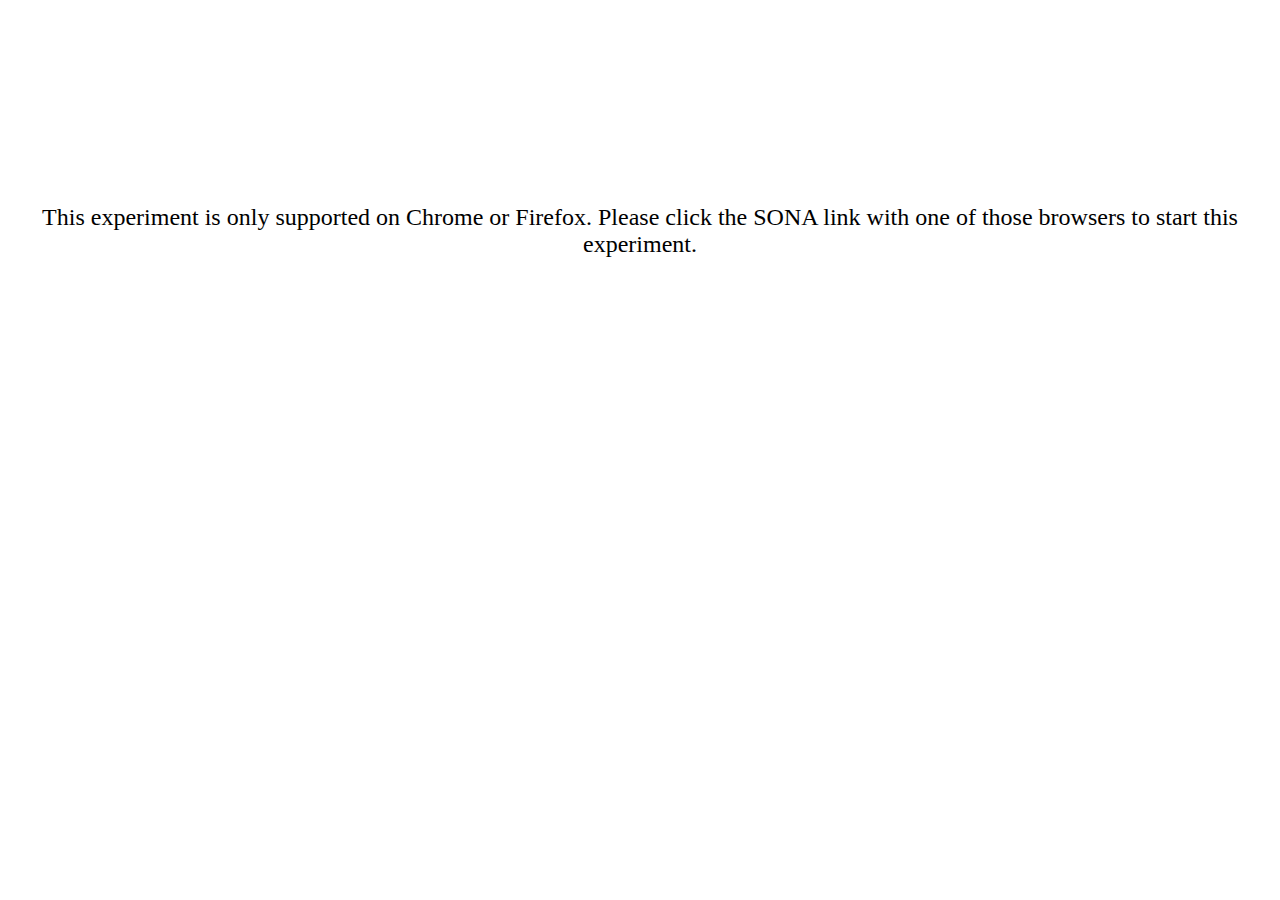
<file: WrongBrowser.html>
<html>

	<!-- JAVASCRIPT -->
	
	<head>
		<script>		
			function go_to(link){
				window.open(link,'_self');
			}			
		</script>	
	</head>
	
	<!-- HTML PART -->
	
	<body>
		<br><br><br><br><br><br><br><br><br><br>	
		<p style="line-height:2"><font size = "5"><center>

		This experiment is only supported on Chrome or Firefox. Please click the SONA link with one of those browsers to start this experiment.

		</center></font></p>
	</body>
</html>
</file>
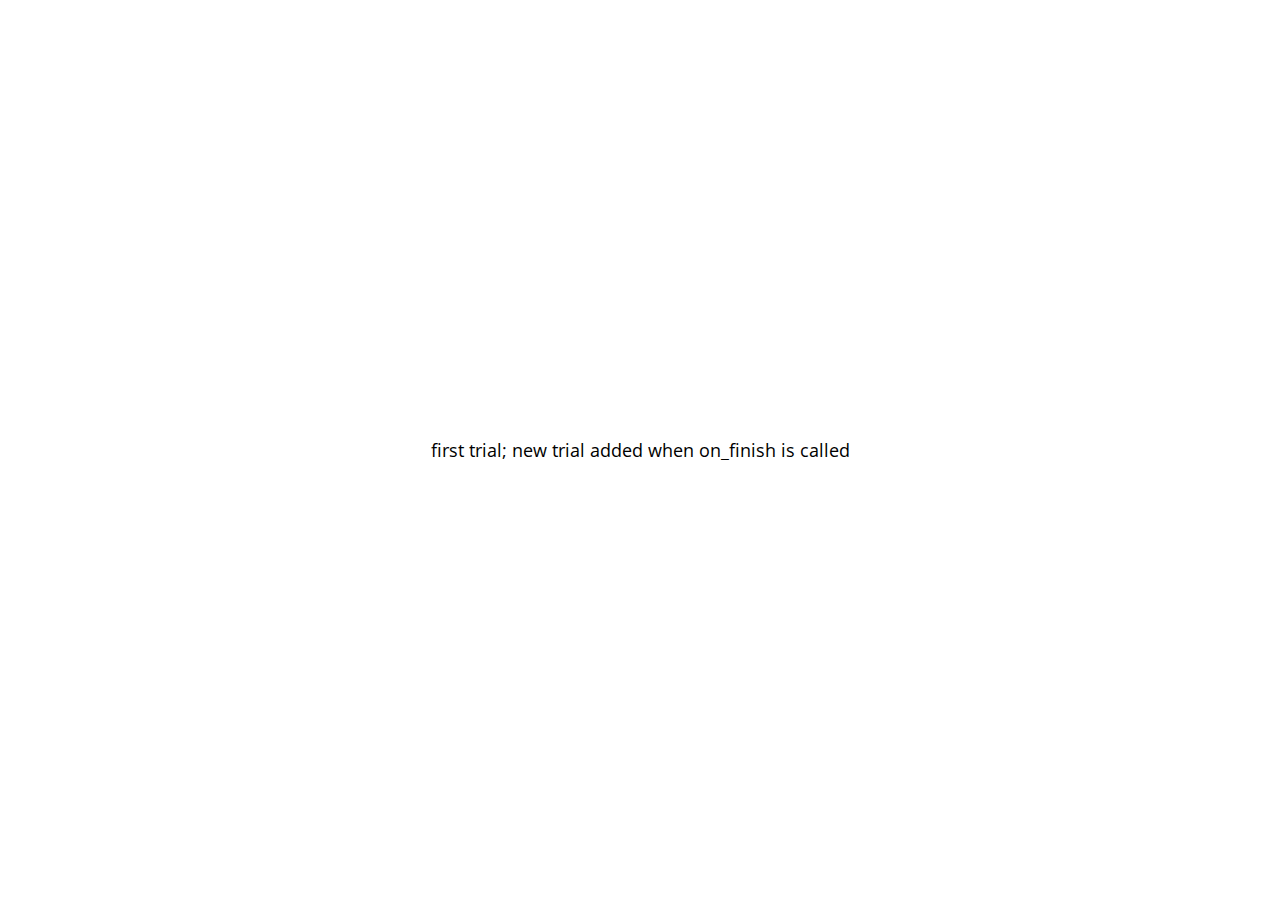
<file: jspsych-6.1.0/examples/add-to-end-of-timeline.html>
<!DOCTYPE html>
<html>
  <head>
    <script src="../jspsych.js"></script>
    <script src="../plugins/jspsych-html-keyboard-response.js"></script>
    <script src="../plugins/jspsych-image-keyboard-response.js"></script>
    <link rel="stylesheet" href="../css/jspsych.css"></link>
  </head>
  <body></body>
  <script>

  var first = {
    type: 'html-keyboard-response',
    stimulus: 'first trial; new trial added when on_finish is called',
    on_finish: function(){
      jsPsych.pauseExperiment();
      jsPsych.addNodeToEndOfTimeline({
        timeline: [{
          type: 'image-keyboard-response',
          stimulus: 'img/happy_face_4.jpg'
        }]
      }, jsPsych.resumeExperiment)
    }
  }

  jsPsych.init({
    timeline: [first],
    on_finish: function(){jsPsych.data.displayData(); }
  });

  </script>
</html>
</file>
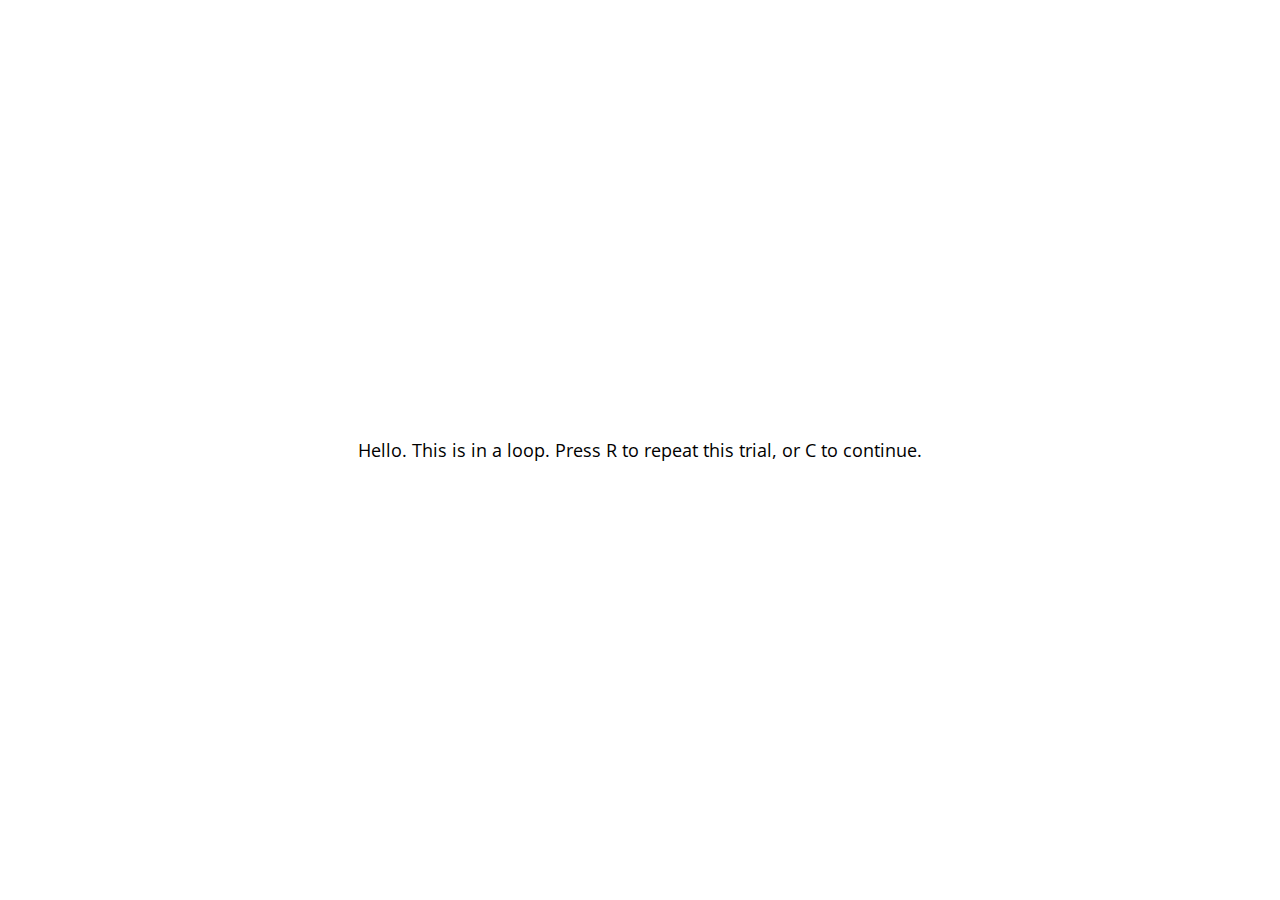
<file: jspsych-6.1.0/examples/conditional-and-loop-functions.html>
<!DOCTYPE html>
<html>
  <head>
    <script src="../jspsych.js"></script>
    <script src="../plugins/jspsych-html-keyboard-response.js"></script>
    <link rel="stylesheet" href="../css/jspsych.css"></link>
  </head>
  <body></body>
  <script>

  var trial = {
    type: 'html-keyboard-response',
    stimulus: 'Hello. This is in a loop. Press R to repeat this trial, or C to continue.',
    choices: ['r','c']
  }

  var loop_node = {
    timeline: [trial],
    loop_function: function(data){
      if(jsPsych.pluginAPI.convertKeyCharacterToKeyCode('r') == data.values()[0].key_press){
        return true;
      } else {
        return false;
      }
    }
  }

  var pre_if_trial = {
    type: 'html-keyboard-response',
    stimulus: 'The next trial is in a conditional statement. Press S to skip it, or V to view it.',
    choices: ['s','v']
  }

  var if_trial = {
    type: 'html-keyboard-response',
    stimulus: 'You chose to view the trial. Press any key to continue.'
  }

  var if_node = {
    timeline: [if_trial],
    conditional_function: function(){
      var data = jsPsych.data.get().last(1).values()[0];
      if(data.key_press == jsPsych.pluginAPI.convertKeyCharacterToKeyCode('s')){
        return false;
      } else {
        return true;
      }
    }
  }

  var after_if_trial = {
    type: 'html-keyboard-response',
    stimulus: 'This is the trial after the conditional.'
  }

  jsPsych.init({
    timeline: [loop_node, pre_if_trial, if_node, after_if_trial],
    on_finish: function(){ jsPsych.data.displayData(); },
    default_iti: 200
  });

  </script>
</html>
</file>
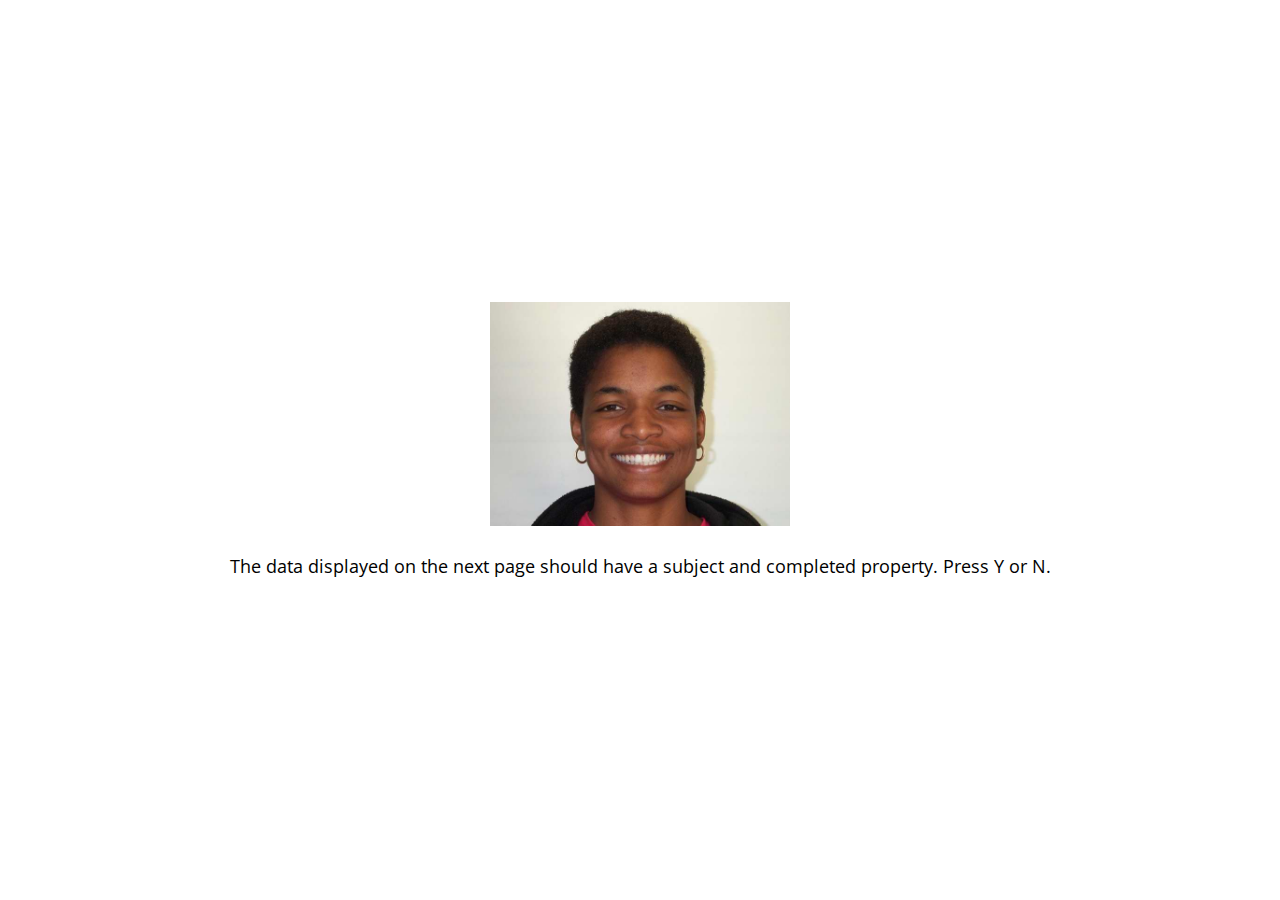
<file: jspsych-6.1.0/examples/data-add-properties.html>
<!DOCTYPE html>
<html>

<head>
  <script src="../jspsych.js"></script>
  <script src="../plugins/jspsych-image-keyboard-response.js"></script>
  <link rel="stylesheet" href="../css/jspsych.css"></link>
  <style>
    img {
      width: 300px;
    }
  </style>
</head>
<body></body>
<script>
  var block_1 = {
    type: 'image-keyboard-response',
    stimulus: 'img/happy_face_1.jpg',
    choices: [89, 78], // Y or N
    prompt: '<p>The data displayed on the next page should have a subject and completed property. Press Y or N.</p>'
  }

  jsPsych.data.addProperties({
    subject: 1
  });


  jsPsych.init({
    timeline: [block_1],
    on_finish: function() {
      jsPsych.data.addProperties({
        completed: true
      });
      // data should have a subject and completed field for each trial.
      jsPsych.data.displayData();
    }
  });
</script>

</html>
</file>
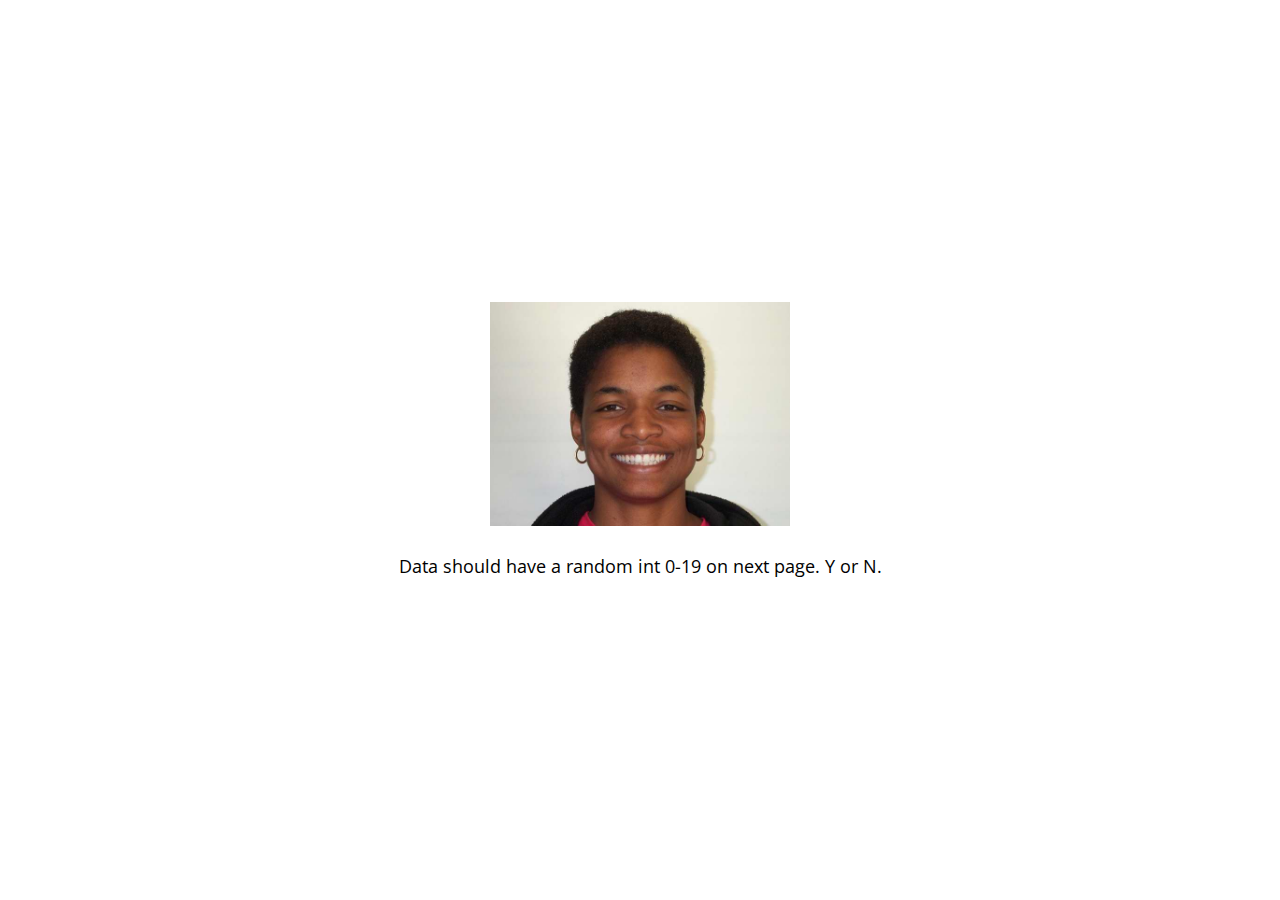
<file: jspsych-6.1.0/examples/data-as-function.html>
<!DOCTYPE html>
<html>

<head>
  <script src="../jspsych.js"></script>
  <script src="../plugins/jspsych-image-keyboard-response.js"></script>
  <link rel="stylesheet" href="../css/jspsych.css"></link>
  <style>
    img {
      width: 300px;
    }
  </style>
</head>
<body></body>
<script>
  var block_1 = {
    type: 'image-keyboard-response',
    stimulus: 'img/happy_face_1.jpg',
    choices: [89, 78], // Y or N
    prompt: '<p>Data should have a random int 0-19 on next page. Y or N.</p>',
    data: function() {
      return {
        random_number: Math.floor(Math.random() * 20)
      }
    }
  }

  jsPsych.init({
    timeline: [block_1],
    on_finish: function() {
      jsPsych.data.displayData();
    }
  });
</script>

</html>
</file>
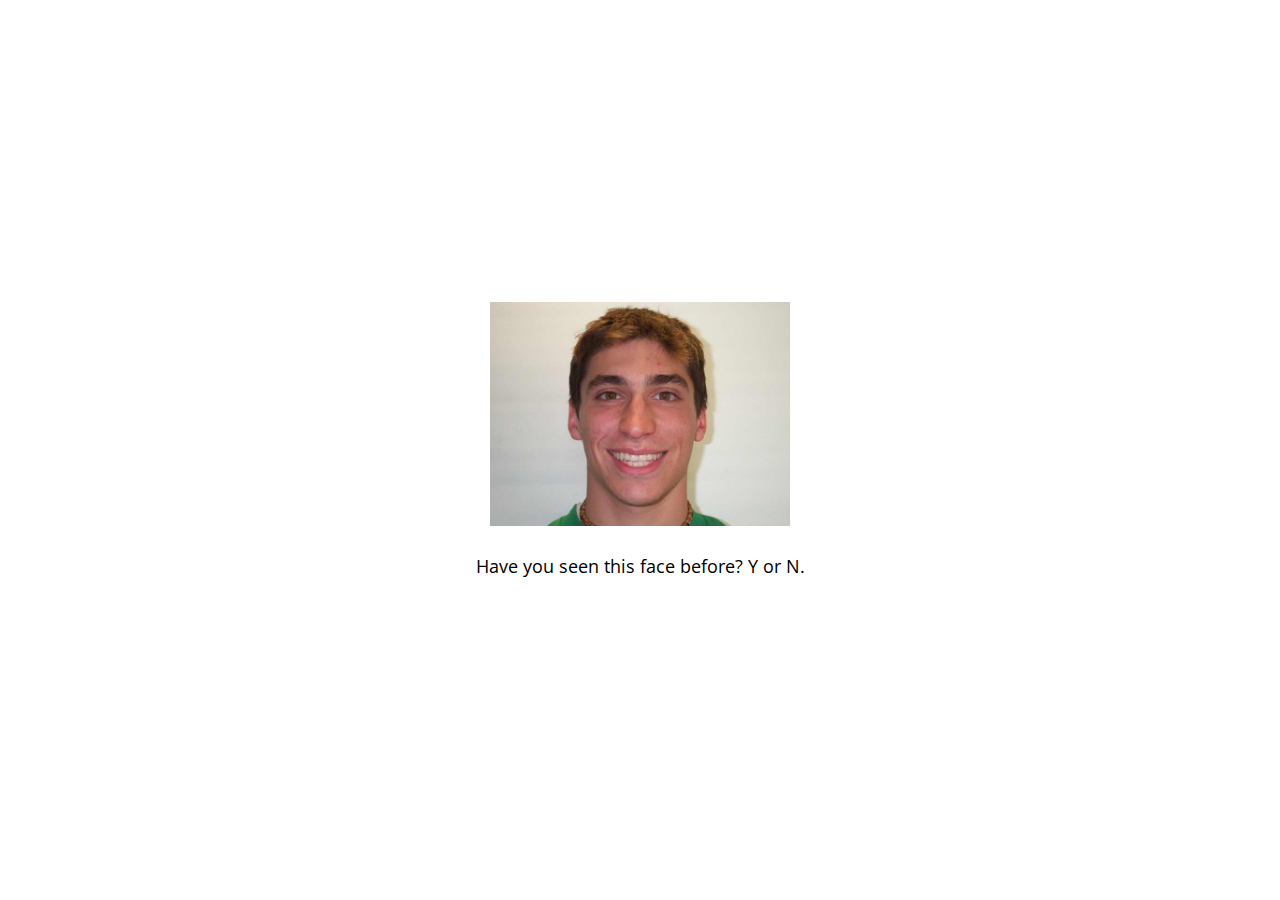
<file: jspsych-6.1.0/examples/data-from-timeline.html>
<!DOCTYPE html>
<html>

<head>

  <script src="../jspsych.js"></script>
  <script src="../plugins/jspsych-image-keyboard-response.js"></script>
  <link rel="stylesheet" href="../css/jspsych.css"></link>
  <style>
    img {
      width: 300px;
    }
  </style>
</head>
<body></body>
<script>
  var trial_1 = {
    stimulus: 'img/happy_face_4.jpg',
  }

  var trial_2 = {
    stimulus: 'img/sad_face_4.jpg',
  }

  var trial_3 = {
    stimulus: 'img/sad_face_3.jpg',
  }

  var node = {
    type: 'image-keyboard-response',
    timeline: [trial_1, trial_2, trial_3],
    choices: [89, 78], // Y or N
    prompt: '<p>Have you seen this face before? Y or N.</p>',
    data: {
      node_data: true
    },
    on_finish: function(){
      console.log(jsPsych.data.getLastTimelineData().json());
    }
  }


  jsPsych.init({
    timeline: [node],
    on_finish: function() {
      jsPsych.data.displayData();
    },
    default_iti: 250
  });
</script>

</html>
</file>
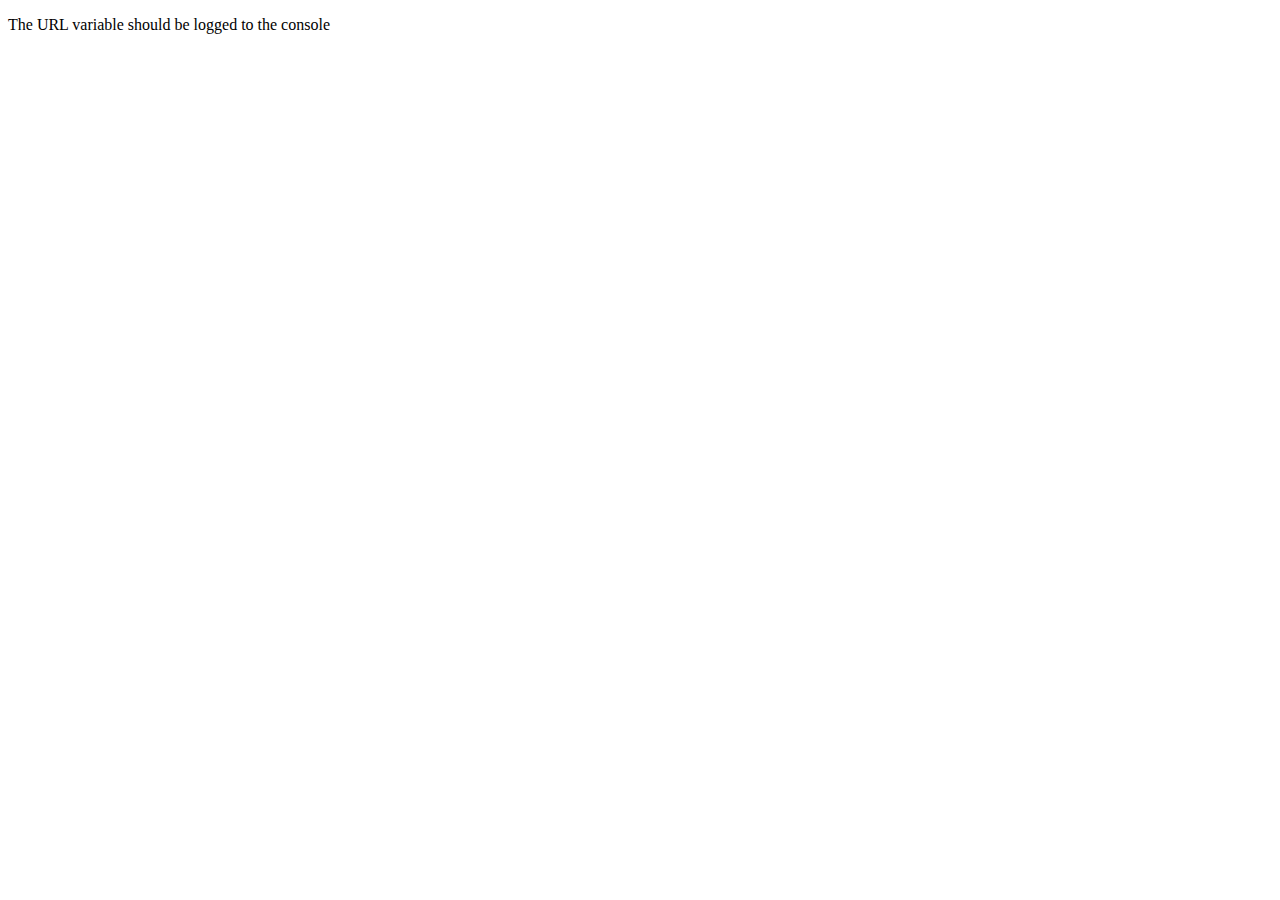
<file: jspsych-6.1.0/examples/data-from-url.html>
<!DOCTYPE html>
<html>
  <head>
    <script src="../jspsych.js"></script>
    <link rel="stylesheet" href="../css/jspsych.css"></link>
  </head>
  <body>
    <p>The URL variable should be logged to the console</p>
  </body>
  <script>

  if(typeof jsPsych.data.getURLVariable('v1') == 'undefined'){
    window.location = window.location + '?v1=abc&v2=def';
  }

  console.log(JSON.stringify(jsPsych.data.urlVariables()));

  console.log(jsPsych.data.getURLVariable('v1'));

  </script>
</html>
</file>
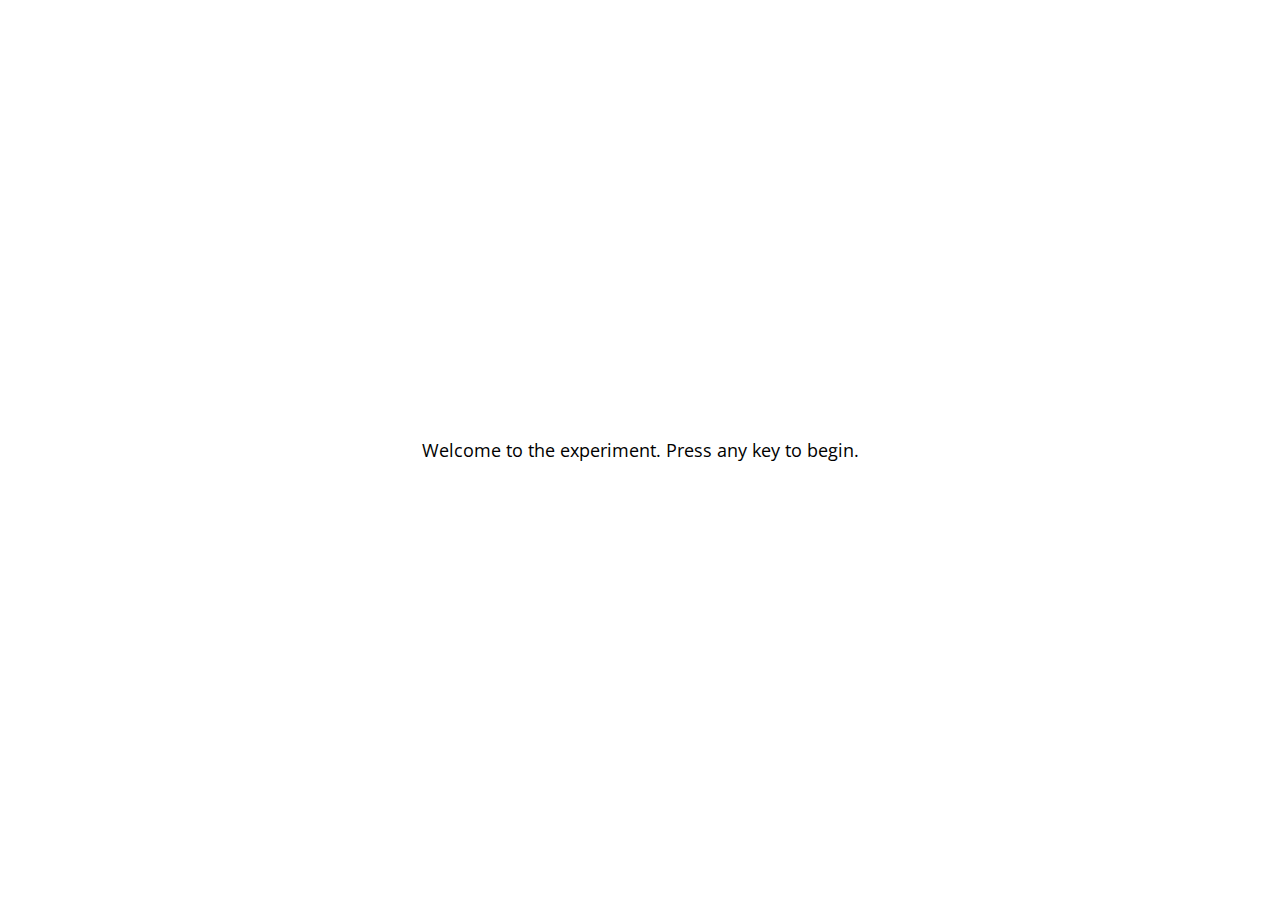
<file: jspsych-6.1.0/examples/demo-flanker.html>
<!DOCTYPE html>
<html>
    <head>
        <title>Flanker Task</title>
        <script src="../jspsych.js"></script>
        <script src="../plugins/jspsych-html-keyboard-response.js"></script>
        <script src="../plugins/jspsych-image-keyboard-response.js"></script>
        <link rel="stylesheet" href="../css/jspsych.css">
    </head>
    <body>
    </body>
    <script>
        /* experiment parameters */
        var reps_per_trial_type = 4;

        /*set up welcome block*/
        var welcome = {
          type: "html-keyboard-response",
          stimulus: "Welcome to the experiment. Press any key to begin."
        };

        /*set up instructions block*/
        var instructions = {
          type: "html-keyboard-response",
          stimulus: "<p>In this task, you will see five arrows on the screen, like the example below.</p>"+
            "<img src='img/inc1.png'></img>"+
            "<p>Press the left arrow key if the middle arrow is pointing left. (<)</p>"+
            "<p>Press the right arrow key if the middle arrow is pointing right. (>)</p>"+
            "<p>Press any key to begin.</p>",
          post_trial_gap: 1000
        };

        /*defining stimuli*/
        var test_stimuli = [
          {
            stimulus: "img/con1.png",
            data: { stim_type: 'congruent', direction: 'left'}
          },
          {
            stimulus: "img/con2.png",
            data: { stim_type: 'congruent', direction: 'right'}
          },
          {
            stimulus: "img/inc1.png",
            data: { stim_type: 'incongruent', direction: 'right'}
          },
          {
            stimulus: "img/inc2.png",
            data: { stim_type: 'incongruent', direction: 'left'}
          }
        ];

        /* defining test timeline */
        var test = {
          timeline: [{
            type: 'image-keyboard-response',
            choices: [37, 39],
            trial_duration: 1500,
            stimulus: jsPsych.timelineVariable('stimulus'),
            data: jsPsych.timelineVariable('data'),
            on_finish: function(data){
              var correct = false;
              if(data.direction == 'left' &&  data.key_press == 37 && data.rt > -1){
                correct = true;
              } else if(data.direction == 'right' && data.key_press == 39 && data.rt > -1){
                correct = true;
              }
              data.correct = correct;
            },
            post_trial_gap: function() {
                return Math.floor(Math.random() * 1500) + 500;
            }
          }],
          timeline_variables: test_stimuli,
          sample: {type: 'fixed-repetitions', size: reps_per_trial_type}
        };

        /*defining debriefing block*/
        var debrief = {
          type: "html-keyboard-response",
          stimulus: function() {
            var total_trials = jsPsych.data.get().filter({trial_type: 'image-keyboard-response'}).count();
            var accuracy = Math.round(jsPsych.data.get().filter({correct: true}).count() / total_trials * 100);
            var congruent_rt = Math.round(jsPsych.data.get().filter({correct: true, stim_type: 'congruent'}).select('rt').mean());
            var incongruent_rt = Math.round(jsPsych.data.get().filter({correct: true, stim_type: 'incongruent'}).select('rt').mean());
            return "<p>You responded correctly on <strong>"+accuracy+"%</strong> of the trials.</p> " +
            "<p>Your average response time for congruent trials was <strong>" + congruent_rt + "ms</strong>.</p>"+
            "<p>Your average response time for incongruent trials was <strong>" + incongruent_rt + "ms</strong>.</p>"+
            "<p>Press any key to complete the experiment. Thank you!</p>";
          }
        };

        /*set up experiment structure*/
        var timeline = [];
        timeline.push(welcome);
        timeline.push(instructions);
        timeline.push(test);
        timeline.push(debrief);

        /*start experiment*/
        jsPsych.init({
            timeline: timeline,
            on_finish: function() {
                jsPsych.data.displayData();
            }
        });
    </script>
</html>
</file>
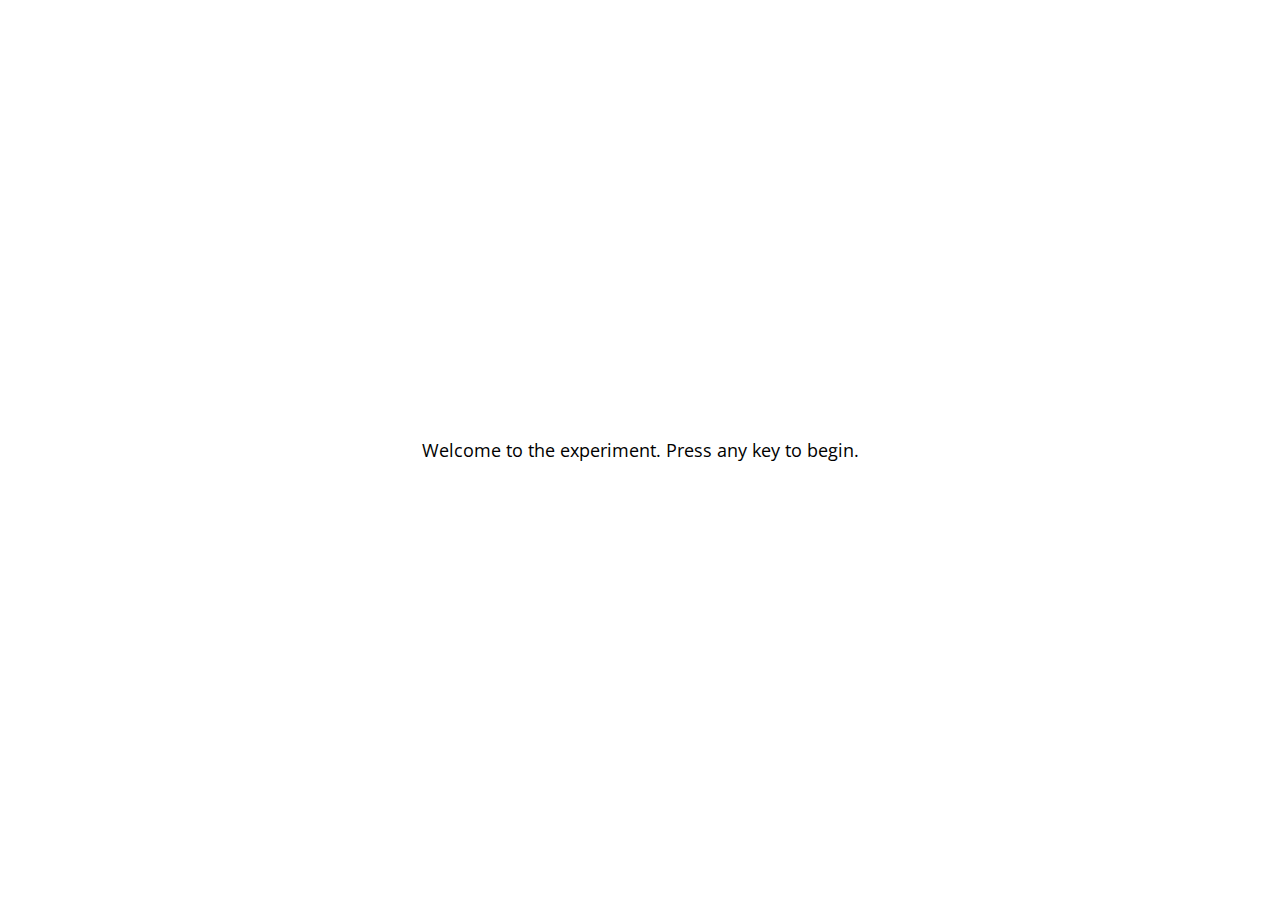
<file: jspsych-6.1.0/examples/demo-simple-rt-task.html>
<!DOCTYPE html>
<html>
  <head>
    <title>My experiment</title>
    <script src="../jspsych.js"></script>
    <script src="../plugins/jspsych-html-keyboard-response.js"></script>
    <script src="../plugins/jspsych-image-keyboard-response.js"></script>
    <link rel="stylesheet" href="../css/jspsych.css"></link>
  </head>
  <body></body>
  <script>

    /* create timeline */
    var timeline = [];

    /* define welcome message trial */
    var welcome_block = {
      type: "html-keyboard-response",
      stimulus: "Welcome to the experiment. Press any key to begin."
    };
    timeline.push(welcome_block);

    /* define instructions trial */
    var instructions = {
      type: "html-keyboard-response",
      stimulus: "<p>In this experiment, a circle will appear in the center " +
          "of the screen.</p><p>If the circle is <strong>blue</strong>, " +
          "press the letter F on the keyboard as fast as you can.</p>" +
          "<p>If the circle is <strong>orange</strong>, press the letter J " +
          "as fast as you can.</p>" +
          "<div style='width: 700px;'>"+
          "<div style='float: left;'><img src='img/blue.png'></img>" +
          "<p class='small'><strong>Press the F key</strong></p></div>" +
          "<div class='float: right;'><img src='img/orange.png'></img>" +
          "<p class='small'><strong>Press the J key</strong></p></div>" +
          "</div>"+
          "<p>Press any key to begin.</p>",
      post_trial_gap: 2000
    };
    timeline.push(instructions);

    /* test trials */

    var test_stimuli = [
      { stimulus: "img/blue.png", data: { test_part: 'test', correct_response: 'f' } },
      { stimulus: "img/orange.png", data: { test_part: 'test', correct_response: 'j' } }
    ];

    var fixation = {
      type: 'html-keyboard-response',
      stimulus: '<div style="font-size:60px;">+</div>',
      choices: jsPsych.NO_KEYS,
      trial_duration: function(){
        return jsPsych.randomization.sampleWithoutReplacement([250, 500, 750, 1000, 1250, 1500, 1750, 2000], 1)[0];
      },
      data: {test_part: 'fixation'}
    }

    var test = {
      type: "image-keyboard-response",
      stimulus: jsPsych.timelineVariable('stimulus'),
      choices: ['f', 'j'],
      data: jsPsych.timelineVariable('data'),
      on_finish: function(data){
        data.correct = data.key_press == jsPsych.pluginAPI.convertKeyCharacterToKeyCode(data.correct_response);
      },
    }

    var test_procedure = {
      timeline: [fixation, test],
      timeline_variables: test_stimuli,
      repetitions: 5,
      randomize_order: true
    }
    timeline.push(test_procedure);

    /* define debrief */

    var debrief_block = {
      type: "html-keyboard-response",
      stimulus: function() {

        var trials = jsPsych.data.get().filter({test_part: 'test'});
        var correct_trials = trials.filter({correct: true});
        var accuracy = Math.round(correct_trials.count() / trials.count() * 100);
        var rt = Math.round(correct_trials.select('rt').mean());

        return "<p>You responded correctly on "+accuracy+"% of the trials.</p>"+
        "<p>Your average response time was "+rt+"ms.</p>"+
        "<p>Press any key to complete the experiment. Thank you!</p>";

      }
    };
    timeline.push(debrief_block);

    /* start the experiment */
    jsPsych.init({
      timeline: timeline,
      on_finish: function() {
        jsPsych.data.displayData();
      }
    });
  </script>
</html>
</file>
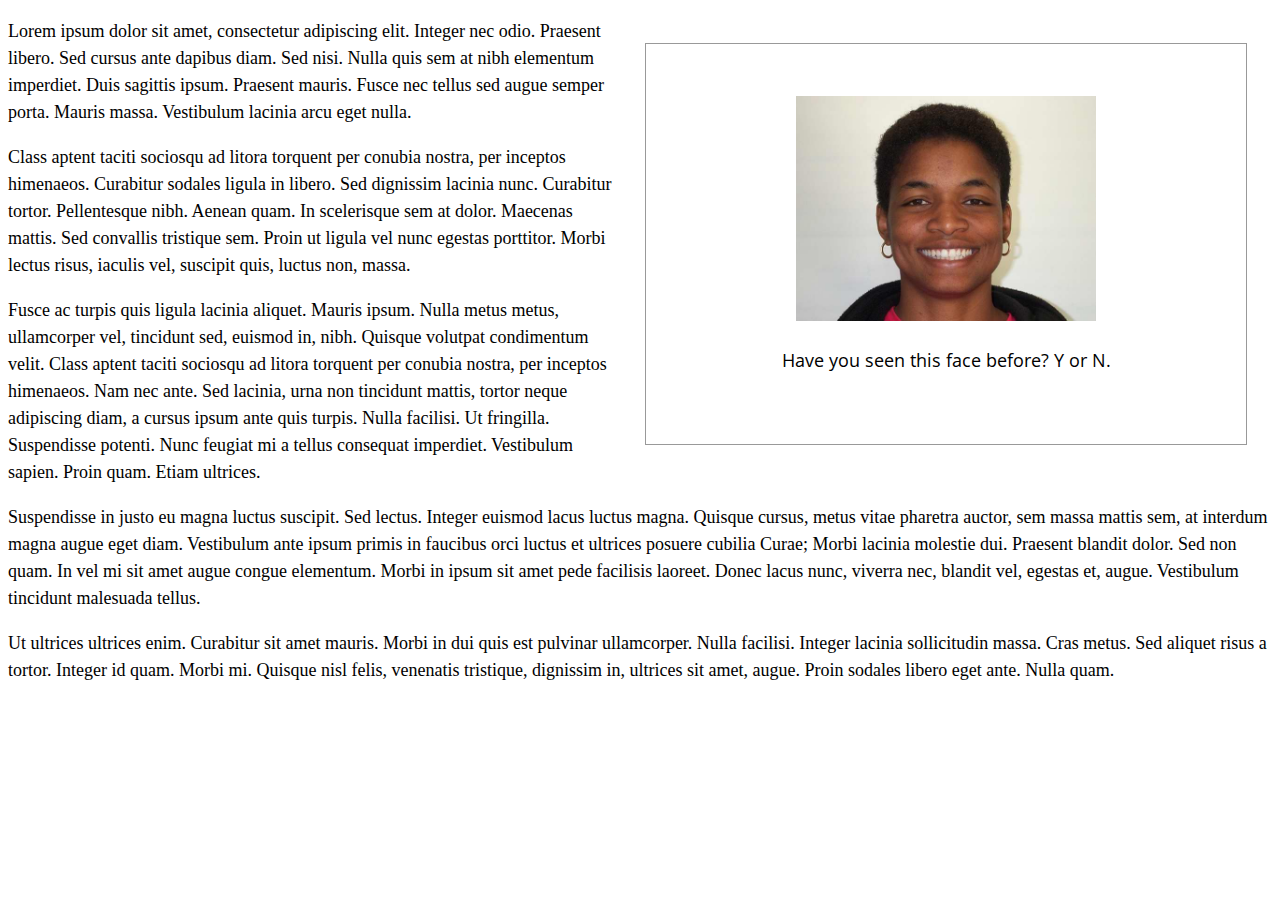
<file: jspsych-6.1.0/examples/display-element-to-embed-experiment.html>
<!DOCTYPE html>
<html>

<head>

  <script src="../jspsych.js"></script>
  <script src="../plugins/jspsych-image-keyboard-response.js"></script>
  <script src="../plugins/jspsych-html-keyboard-response.js"></script>
  <link rel="stylesheet" href="../css/jspsych.css"></link>
  <style>
    p { line-height: 1.5em; font-size: 18px; }
    img {
      width: 300px;
    }
    #jspsych-experiment { width: 600px; height: 400px; float: right; overflow: hidden; margin: 25px; border: 1px solid #999;}
  </style>
</head>

<body>
  <div id="jspsych-experiment"></div>
  <p>Lorem ipsum dolor sit amet, consectetur adipiscing elit. Integer nec odio. Praesent libero. Sed cursus ante dapibus diam. Sed nisi. Nulla quis sem at nibh elementum imperdiet. Duis sagittis ipsum. Praesent mauris. Fusce nec tellus sed augue semper porta. Mauris massa. Vestibulum lacinia arcu eget nulla. </p>

<p>Class aptent taciti sociosqu ad litora torquent per conubia nostra, per inceptos himenaeos. Curabitur sodales ligula in libero. Sed dignissim lacinia nunc. Curabitur tortor. Pellentesque nibh. Aenean quam. In scelerisque sem at dolor. Maecenas mattis. Sed convallis tristique sem. Proin ut ligula vel nunc egestas porttitor. Morbi lectus risus, iaculis vel, suscipit quis, luctus non, massa. </p>

<p>Fusce ac turpis quis ligula lacinia aliquet. Mauris ipsum. Nulla metus metus, ullamcorper vel, tincidunt sed, euismod in, nibh. Quisque volutpat condimentum velit. Class aptent taciti sociosqu ad litora torquent per conubia nostra, per inceptos himenaeos. Nam nec ante. Sed lacinia, urna non tincidunt mattis, tortor neque adipiscing diam, a cursus ipsum ante quis turpis. Nulla facilisi. Ut fringilla. Suspendisse potenti. Nunc feugiat mi a tellus consequat imperdiet. Vestibulum sapien. Proin quam. Etiam ultrices. </p>

<p>Suspendisse in justo eu magna luctus suscipit. Sed lectus. Integer euismod lacus luctus magna. Quisque cursus, metus vitae pharetra auctor, sem massa mattis sem, at interdum magna augue eget diam. Vestibulum ante ipsum primis in faucibus orci luctus et ultrices posuere cubilia Curae; Morbi lacinia molestie dui. Praesent blandit dolor. Sed non quam. In vel mi sit amet augue congue elementum. Morbi in ipsum sit amet pede facilisis laoreet. Donec lacus nunc, viverra nec, blandit vel, egestas et, augue. Vestibulum tincidunt malesuada tellus. </p>

<p>Ut ultrices ultrices enim. Curabitur sit amet mauris. Morbi in dui quis est pulvinar ullamcorper. Nulla facilisi. Integer lacinia sollicitudin massa. Cras metus. Sed aliquet risus a tortor. Integer id quam. Morbi mi. Quisque nisl felis, venenatis tristique, dignissim in, ultrices sit amet, augue. Proin sodales libero eget ante. Nulla quam. </p>
</body>


<script>
  var trial_1 = {
    type: 'image-keyboard-response',
    stimulus: 'img/happy_face_1.jpg',
    choices: [89, 78], // Y or N
    prompt: '<p>Have you seen this face before? Y or N.</p>'
  }

  var trial_2 = {
    type: 'image-keyboard-response',
    stimulus: 'img/happy_face_2.jpg',
    choices: [89, 78], // Y or N
    timing_response: 5000,
    prompt: '<p>Have you seen this face before? Y or N. (5s time limit).</p>'
  }

  var trial_3 = {
    type: 'html-keyboard-response',
    choices: jsPsych.NO_KEYS, // Y or N
    timing_response: 5000,
    prompt: '<p>No response allowed. 5s wait.</p>',
    stimulus: '<p>:)</p>',
    is_html: true
  }

  var node = {
    type: 'html-keyboard-response',
    timeline: [trial_1, trial_2, trial_3],
  }


  jsPsych.init({
    timeline: [node],
    display_element: 'jspsych-experiment',
    on_finish: function() {
      jsPsych.data.displayData();
    },
    default_iti: 250
  });
</script>

</html>
</file>
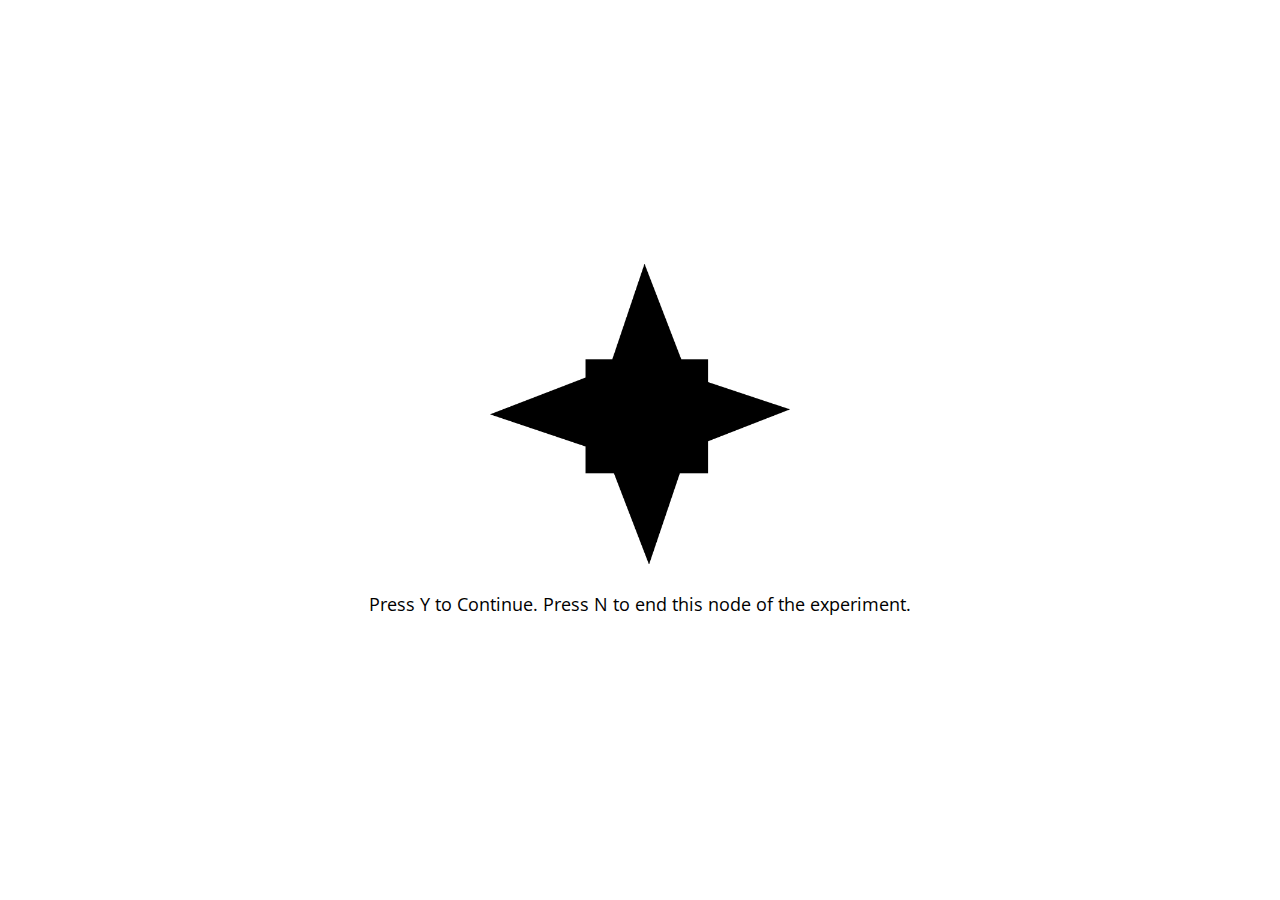
<file: jspsych-6.1.0/examples/end-active-node.html>
<!DOCTYPE html>
<html>

<head>

  <script src="../jspsych.js"></script>
  <script src="../plugins/jspsych-html-keyboard-response.js"></script>
  <script src="../plugins/jspsych-image-keyboard-response.js"></script>
  <link rel="stylesheet" href="../css/jspsych.css"></link>
  <style>
    img {
      width: 300px;
    }
  </style>
</head>
<body></body>
<script>
  var images = ["img/1.gif", "img/2.gif", "img/3.gif", "img/4.gif", "img/5.gif", "img/6.gif", "img/7.gif", "img/8.gif", "img/9.gif", "img/10.gif"];

  var trials = [];
  for (var i = 0; i < images.length; i++) {
    trials.push({
      stimulus: images[i]
    });
  }

  var block = {
    type: 'image-keyboard-response',
    choices: [89, 78], // Y or N
    prompt: '<p>Press Y to Continue. Press N to end this node of the experiment.</p>',
    on_finish: function(data) {
      if (data.key_press == 78) {
        jsPsych.endCurrentTimeline();
      }
    },
    timeline: trials
  }

  var after_block = {
    type: 'html-keyboard-response',
    stimulus: '<p>The next node</p>',
  }

  jsPsych.init({
    timeline: [block, after_block],
    on_finish: function() {
      jsPsych.data.displayData();
    }
  });
</script>

</html>
</file>
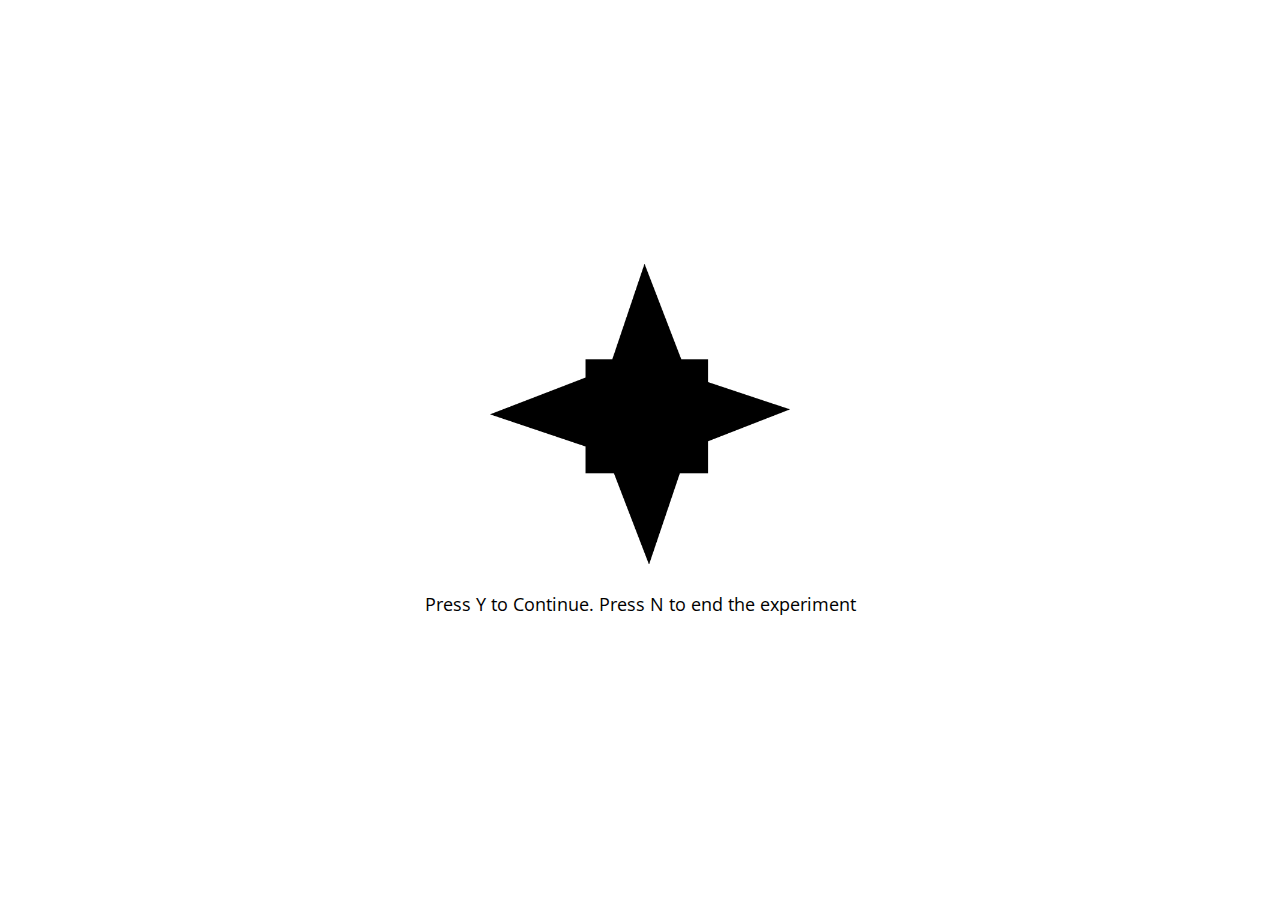
<file: jspsych-6.1.0/examples/end-experiment.html>
<!DOCTYPE html>
<html>

<head>
  <script src="../jspsych.js"></script>
  <script src="../plugins/jspsych-image-keyboard-response.js"></script>
  <link rel="stylesheet" href="../css/jspsych.css"></link>
  <style>
    img {
      width: 300px;
    }
  </style>
</head>
<body></body>
<script>
  var images = ["img/1.gif", "img/2.gif", "img/3.gif", "img/4.gif", "img/5.gif", "img/6.gif", "img/7.gif", "img/8.gif", "img/9.gif", "img/10.gif"];

  var trials = [];
  for (var i = 0; i < images.length; i++) {
    trials.push({
      stimulus: images[i]
    });
  }

  var block = {
    type: 'image-keyboard-response',
    choices: [89, 78], // Y or N
    prompt: '<p>Press Y to Continue. Press N to end the experiment</p>',
    on_finish: function(data) {
      if (data.key_press == 78) {
        jsPsych.endExperiment('The experiment was ended. This is the end message.');
      }
    },
    timeline: trials
  }


  jsPsych.init({
    timeline: [block]
  });
</script>

</html>
</file>
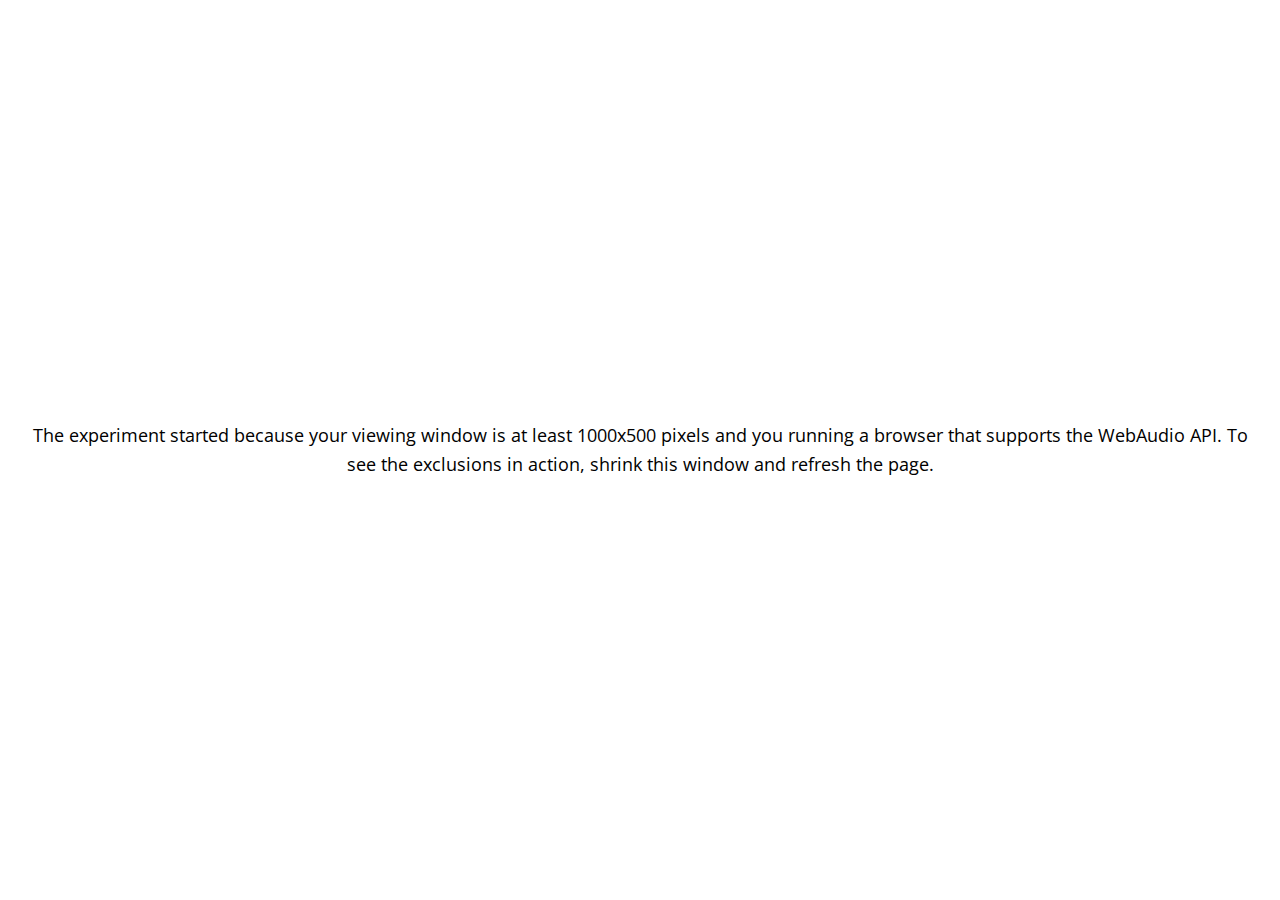
<file: jspsych-6.1.0/examples/exclusions.html>
<!DOCTYPE html>
<html>

<head>
  <script src="../jspsych.js"></script>
  <script src="../plugins/jspsych-html-keyboard-response.js"></script>
  <link rel="stylesheet" href="../css/jspsych.css"></link>
  <style>
    img {
      width: 300px;
    }
  </style>
</head>

<body>
</body>
<script>
  var trial_1 = {
    type: 'html-keyboard-response',
    stimulus: 'The experiment started because your viewing window is at least 1000x500 pixels and you running a browser that supports the WebAudio API. To see the exclusions in action, shrink this window and refresh the page.',
  }


  jsPsych.init({
    timeline: [trial_1],
    on_finish: function() {
      jsPsych.data.displayData();
    },
    exclusions: {
      min_width: 1000,
      min_height: 500,
      audio: true
    },
    default_iti: 250
  });
</script>

</html>
</file>
<file: jspsych-6.1.0/css/jspsych.css>
/*
 * CSS for jsPsych experiments.
 *
 * This stylesheet provides minimal styling to make jsPsych
 * experiments look polished without any additional styles.
 */

 @import url(https://fonts.googleapis.com/css?family=Open+Sans:400italic,700italic,400,700);

/* Container holding jsPsych content */

 .jspsych-display-element {
   display: flex;
   flex-direction: column;
   overflow-y: auto;
 }

 .jspsych-display-element:focus {
   outline: none;
 }

 .jspsych-content-wrapper {
   display: flex;
   margin: auto;
   flex: 1 1 100%;
   width: 100%;
 }

 .jspsych-content {
   max-width: 95%; /* this is mainly an IE 10-11 fix */
   text-align: center;
   margin: auto; /* this is for overflowing content */
 }

 .jspsych-top {
   align-items: flex-start;
 }

 .jspsych-middle {
   align-items: center;
 }

/* fonts and type */

.jspsych-display-element {
  font-family: 'Open Sans', 'Arial', sans-serif;
  font-size: 18px;
  line-height: 1.6em;
}

/* Form elements like input fields and buttons */

.jspsych-display-element input[type="text"] {
  font-family: 'Open Sans', 'Arial', sans-serif;
  font-size: 14px;
}

/* borrowing Bootstrap style for btn elements, but combining styles a bit */
.jspsych-btn {
  display: inline-block;
  padding: 6px 12px;
  margin: 0px;
  font-size: 14px;
  font-weight: 400;
  font-family: 'Open Sans', 'Arial', sans-serif;
  cursor: pointer;
  line-height: 1.4;
  text-align: center;
  white-space: nowrap;
  vertical-align: middle;
  background-image: none;
  border: 1px solid transparent;
  border-radius: 4px;
  color: #333;
  background-color: #fff;
  border-color: #ccc;
}

.jspsych-btn:hover {
  background-color: #ddd;
  border-color: #aaa;
}

.jspsych-btn:disabled {
  background-color: #eee;
  color: #aaa;
  border-color: #ccc;
  cursor: not-allowed;
}

/* jsPsych progress bar */

#jspsych-progressbar-container {
  color: #555;
  border-bottom: 1px solid #dedede;
  background-color: #f9f9f9;
  margin-bottom: 1em;
  text-align: center;
  padding: 8px 0px;
  width: 100%;
  line-height: 1em;
}
#jspsych-progressbar-container span {
  font-size: 14px;
  padding-right: 14px;
}
#jspsych-progressbar-outer {
  background-color: #eee;
  width: 50%;
  margin: auto;
  height: 14px;
  display: inline-block;
  vertical-align: middle;
  box-shadow: inset 0 1px 2px rgba(0,0,0,0.1);
}
#jspsych-progressbar-inner {
  background-color: #aaa;
  width: 0%;
  height: 100%;
}

/* Control appearance of jsPsych.data.displayData() */
#jspsych-data-display {
  text-align: left;
}

input[type=range] {
  -webkit-appearance: none;
  width: 100%;
  border-radius: 8px;
  height: 7px;
  border: 1px solid #bdc3c7;
  background-color: #fff; 


}

input[type=range]::-webkit-slider-thumb {
  box-shadow: 0px 0px 1px #000000;
  height: 15px;
  width: 15px;
  border-radius: 20px;
  background: #818181;
  cursor: pointer;
  -webkit-appearance: none;
}

input[type=range]::-moz-range-thumb {
  background-color: #818181;
  box-shadow: 0px 0px 1px #000000;
  height: 15px;
  width: 15px;
  border-radius: 20px;
}

input[type=range]:focus {
  outline: none; /* Removes the blue border. You should probably do some kind of focus styling for accessibility reasons though. */
}
</file>
